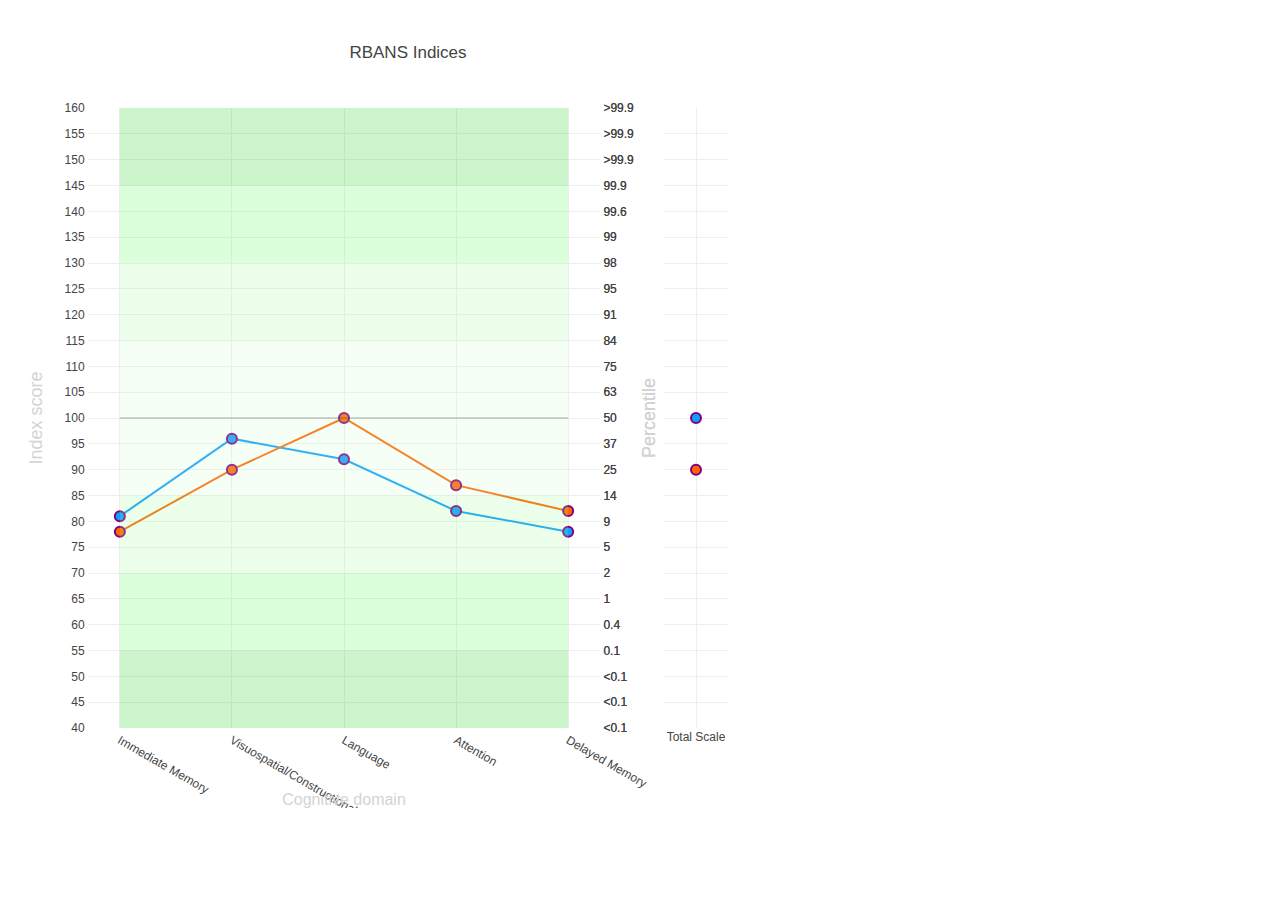
<file: plotly_templates.html>
<!DOCTYPE html>
<html lang="en">
<head>
    <meta charset="UTF-8">
    <script src="https://cdn.plot.ly/plotly-2.9.0.min.js"></script>

    <title>Plotly tests</title>
</head>
<body>
<div id="tester" style="width:800px;height:800px;"></div>
<script>

TESTER = document.getElementById('tester');


var trace1 = {
x: ["Immediate Memory", "Visuospatial/Constructional", "Language", "Attention", "Delayed Memory"],
y: [81, 96, 92, 82, 78 ],
    mode: 'lines+markers',
    error_y: {
type:"scatter",
        array: [0, 0, 0, 0, 0],
        visible: true
    },
    marker: {
        color: 'rgb(17, 157, 255)',
        size: 10,
        line: {
            color: 'rgb(128, 0, 128)',
            width: 2,
        },
    },


};

var trace2 = {
    x: ["Immediate Memory", "Visuospatial/Constructional", "Language", "Attention", "Delayed Memory"],
    y: [81, 96, 92, 82, 93 ],
    name: 'yaxis2 data',
    yaxis: 'y2',
    type: 'scatter',
    opacity: 0.0,
};

var trace3 = {
    x: ["Total Scale"],
    y: [100],
    name: 'overall',
    xaxis: 'x2',
    yaxis: 'y3',
    mode: 'lines+markers',
    error_y: {
        type:"scatter",
        array: [0, 0, 0, 0, 0],
        visible: true
    },
    marker: {
        color: 'rgb(17, 157, 255)',
        size: 10,
        line: {
            color: 'rgb(128, 0, 128)',
            width: 2,
            dash: 'dash',
        },
    },
};

var trace4 = {
    x: ["Immediate Memory", "Visuospatial/Constructional", "Language", "Attention", "Delayed Memory"],
    y: [78, 90, 100, 87, 82 ],
    mode: 'lines+markers',
    error_y: {
        type:"scatter",
        array: [0, 0, 0, 0, 0],
        visible: true
    },
    dash: 'dash',
    marker: {
        color: 'rgb(255, 102, 0)',
        size: 10,
        line: {
            color: 'rgb(128, 0, 128)',
            width: 2,
        },
    },


};

var trace5 = {
    x: ["Total Scale"],
    y: [90],
    name: 'overall',
    xaxis: 'x2',
    yaxis: 'y3',
    mode: 'lines+markers',
    error_y: {
        type:"scatter",
        array: [0, 0, 0, 0, 0],
        visible: true
    },
    marker: {
        color: 'rgb(255, 102, 0)',
        size: 10,
        line: {
            color: 'rgb(128, 0, 128)',
            width: 2,
        },
    },
};


var plot_data = [trace1, trace2, trace3, trace4, trace5];

var layout = {

    title: 'RBANS Indices',
    showlegend: false,
    xaxis: {
        domain: [0, 0.8],
        title: 'Cognitive domain',
        titlefont: {
            family: 'Arial, sans-serif',
            size: 16,
            color: 'lightgrey'
        },
        autotick: false,
        ticks: 'outside',
        zeroline: true,
        tick0: 0,
        dtick: 0.25,
        ticklen: 0,
        tickwidth: 4,
        tickcolor: '#000',
        type:'category',
    },
    yaxis: {
            title: 'Index score',
            titlefont: {
                family: 'Arial, sans-serif',
                size: 18,
                color: 'lightgrey'
            },
        autotick: false,
        ticks: 'outside',
        tick0: 0,
        dtick:5,
        ticklen: 0,
        tickwidth: 0,
        tickcolor: '#000',
        range:[40,160],

    },
    yaxis3: {
        title: 'Percentile',
        titlefont: {
            family: 'Arial, sans-serif',
            size: 18,
            color: 'lightgrey'
        },
        autotick: false,
        ticks: 'outside',
        tick0: 0,
        dtick:5,
        ticklen: 0,
        tickwidth: 0,
        tickcolor: '#000',
        range:[40,160],
        overlaying: 'y',
        side: 'right',
        dtick:5,
        tickmode: "array", // If "array", the placement of the ticks is set via `tickvals` and the tick text is `ticktext`.
        tickvals: [40,45,50,55,60,65,70,75,80,85,90,95, 100, 105, 110,115,120,125,130,135,140,145,150,155,160],
        ticktext: ['<0.1', '<0.1', '<0.1', '0.1', '0.4', '1', '2', '5', '9', '14', '25', '37', '50', '63',
            '75', '84','91','95', '98', '99', '99.6', '99.9', '>99.9', '>99.9', '>99.9'],
    },
    yaxis2: {
        title: 'Percentile',
        titlefont: {
            family: 'Arial, sans-serif',
            size: 18,
            color: 'lightgrey'
        },
        autotick: false,
        ticks: 'outside',
        tick0: 0,
        dtick:5,
        ticklen: 0,
        tickwidth: 0,
        tickcolor: '#000',
        range:[40,160],
        overlaying: 'y',
        side: 'right',
        dtick:5,
        tickmode: "array", // If "array", the placement of the ticks is set via `tickvals` and the tick text is `ticktext`.
        tickvals: [40,45,50,55,60,65,70,75,80,85,90,95, 100, 105, 110,115,120,125,130,135,140,145,150,155,160],
        ticktext: ['<0.1', '<0.1', '<0.1', '0.1', '0.4', '1', '2', '5', '9', '14', '25', '37', '50', '63',
        '75', '84','91','95', '98', '99', '99.6', '99.9', '>99.9', '>99.9', '>99.9'],
    },
    xaxis2: {
        domain: [0.9, 1],
        anchor: 'y3',
        autotick: true,
    },
//Line Horizontal
    shapes: [
        {
            type: 'line',
            x0: 0,
            y0: 100,
            x1: 4,
            y1: 100,
            color: 'rgb(0, 102, 0)',
            width: 0,
            opacity:0.2,

        },
{
    type: 'rect',
    xref: 'x',
    yref: 'y',
        x0: 0,
    y0: 115,
    x1: 4,
    y1: 85,
    line: {
    color: 'rgb(204, 255, 204)',
        width: 0},
    fillcolor: 'rgb(204, 255, 204)',
    opacity:0.2,
},
        {
            type: 'rect',
            xref: 'x',
            yref: 'y',
            x0: 0,
            y0: 85,
            x1: 4,
            y1: 70,
            line: {
                color: 'rgb(153, 255, 153)',
                width: 0},
            fillcolor: 'rgb(153, 255, 153)',
            opacity:0.2,
        },

        {
            type: 'rect',
            xref: 'x',
            yref: 'y',
            x0: 0,
            y0: 70,
            x1: 4,
            y1: 55,
            line: {
                color: 'rgb(77, 255, 77)',
                width: 0},
            fillcolor: 'rgb(77, 255, 77)',
            opacity:0.2,
        },
        {
            type: 'rect',
            xref: 'x',
            yref: 'y',
            x0: 0,
            y0: 115,
            x1: 4,
            y1: 130,
            line: {
                color: 'rgb(153, 255, 153)',
                width: 0},
            fillcolor: 'rgb(153, 255, 153)',
            opacity:0.2,
        },

        {
            type: 'rect',
            xref: 'x',
            yref: 'y',
            x0: 0,
            y0: 130,
            x1: 4,
            y1:145,
            line: {
                color: 'rgb(77, 255, 77)',
                width: 0},
            fillcolor: 'rgb(77, 255, 77)',
            opacity:0.2,
        },
        {
            type: 'rect',
            xref: 'x',
            yref: 'y',
            x0: 0,
            y0: 145,
            x1: 4,
            y1: 160,
            line: {
                color: 'rgb(0, 204, 0)',
                width: 0},
            fillcolor: 'rgb(0, 204, 0)',
            opacity:0.2,
        },
        {
            type: 'rect',
            xref: 'x',
            yref: 'y',
            x0: 0,
            y0: 55,
            x1: 4,
            y1: 40,
            line: {
                color: 'rgb(0, 204, 0)',
                width: 0},
            fillcolor: 'rgb(0, 204, 0)',
            opacity:0.2,
        },




    ],
};

Plotly.newPlot('tester', plot_data, layout);

</script>

</body>
</html>
</file>
